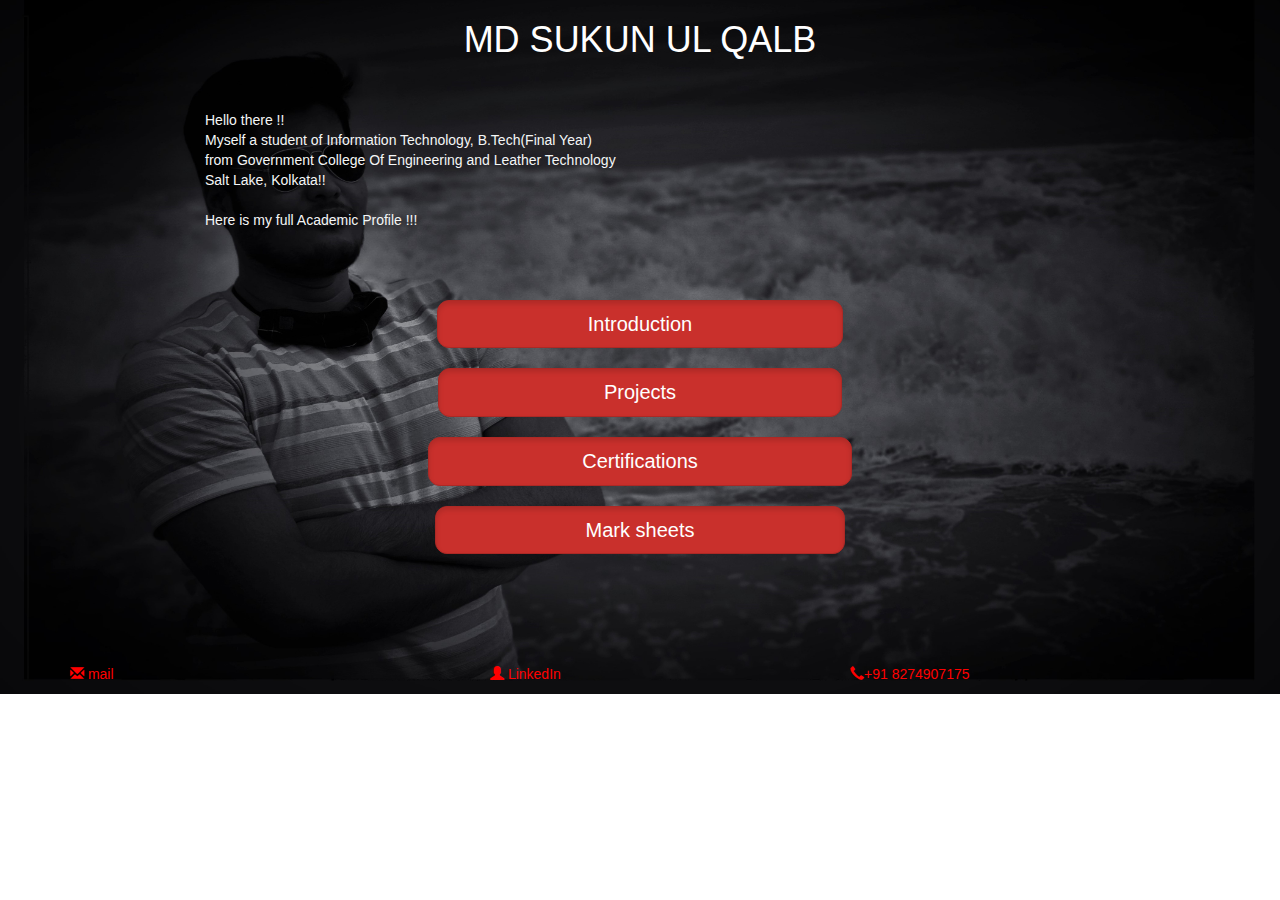
<file: index.html>
<!DOCTYPE html>
<!--
To change this license header, choose License Headers in Project Properties.
To change this template file, choose Tools | Templates
and open the template in the editor.
-->
<html>
    <head>
        <title>Md Sukun</title>
        <link rel="stylesheet" href="https://maxcdn.bootstrapcdn.com/bootstrap/3.3.7/css/bootstrap.min.css">
     
          <script src="https://ajax.googleapis.com/ajax/libs/jquery/1.12.4/jquery.min.js"></script>
          <script src="https://maxcdn.bootstrapcdn.com/bootstrap/3.3.7/js/bootstrap.min.js"></script>
          <link rel="stylesheet" href="https://cdnjs.cloudflare.com/ajax/libs/animate.css/4.1.1/animate.min.css"/>
          <link href ="indexcss.css" rel ="stylesheet" type="text/css"/>
          
        <meta charset="UTF-8">
        <meta name="viewport" content="width=device-width, initial-scale=1.0">
    </head>
    <body>
        <div class ="container">
            <center>
                <h1 class="head">MD SUKUN UL QALB</h1>
            </center>    
            <br><br>
            <div class="row">
                <div class="col-lg-6"><p> Hello there !!<br> Myself a student of Information Technology, B.Tech(Final Year)
                    <br> from Government College Of Engineering and Leather Technology <br> Salt Lake, Kolkata!!<br><br> Here is my full Academic Profile !!!</p>
                </div>
            </div>
            <br><br><br>
            <div class="row">
                <center>
                    <a href="intro.html" class="btn btn-danger btn-lg active" id="btn-one" role="button" aria-pressed="true">Introduction</a>
                </center>
            </div>
            <br>
            <div class="row">
                <center>
                    <a href="projects.html" class="btn btn-danger btn-lg active" id="btn-two" role="button" aria-pressed="true"> Projects </a>
                </center>
            </div>
            <br>
            <div class="row">
                <center>
                    <a href="Certificates/certificates.html" class="btn btn-danger btn-lg active" id="btn-three" role="button" aria-pressed="true">Certifications</a>
                </center>
            </div>
            <br>
            <div class="row">
                <center>
                    <a href="marks.html" class="btn btn-danger btn-lg active" id="btn-four" role="button" aria-pressed="true">Mark sheets</a>
                </center>
            </div>
        </div>
        
        <br><br><br><br><br>
         <footer>
            <div class="container">

                    <div class="row">
                    <div class="col-xs-4">    
                        <a href="mailto:mdsukunulqalb@gmail.com" id="mail"><span class="glyphicon glyphicon-envelope"></span> mail</a>
                    </div>
                    
                    <div class="col-xs-4">
                        <a href="https://www.linkedin.com/in/mdsukun-80826a1b9/" id="linkedin"><span class="glyphicon glyphicon-user"></span> LinkedIn</a>
                    </div>
                    <div class="col-xs-4">
                        <a href="tel:8274907175" id="number"><span class="glyphicon glyphicon-earphone"></span>+91 8274907175</a>
                    </div>    
                
              </div>
            </div>    
        </footer>
        
    </body>
</html>
</file>
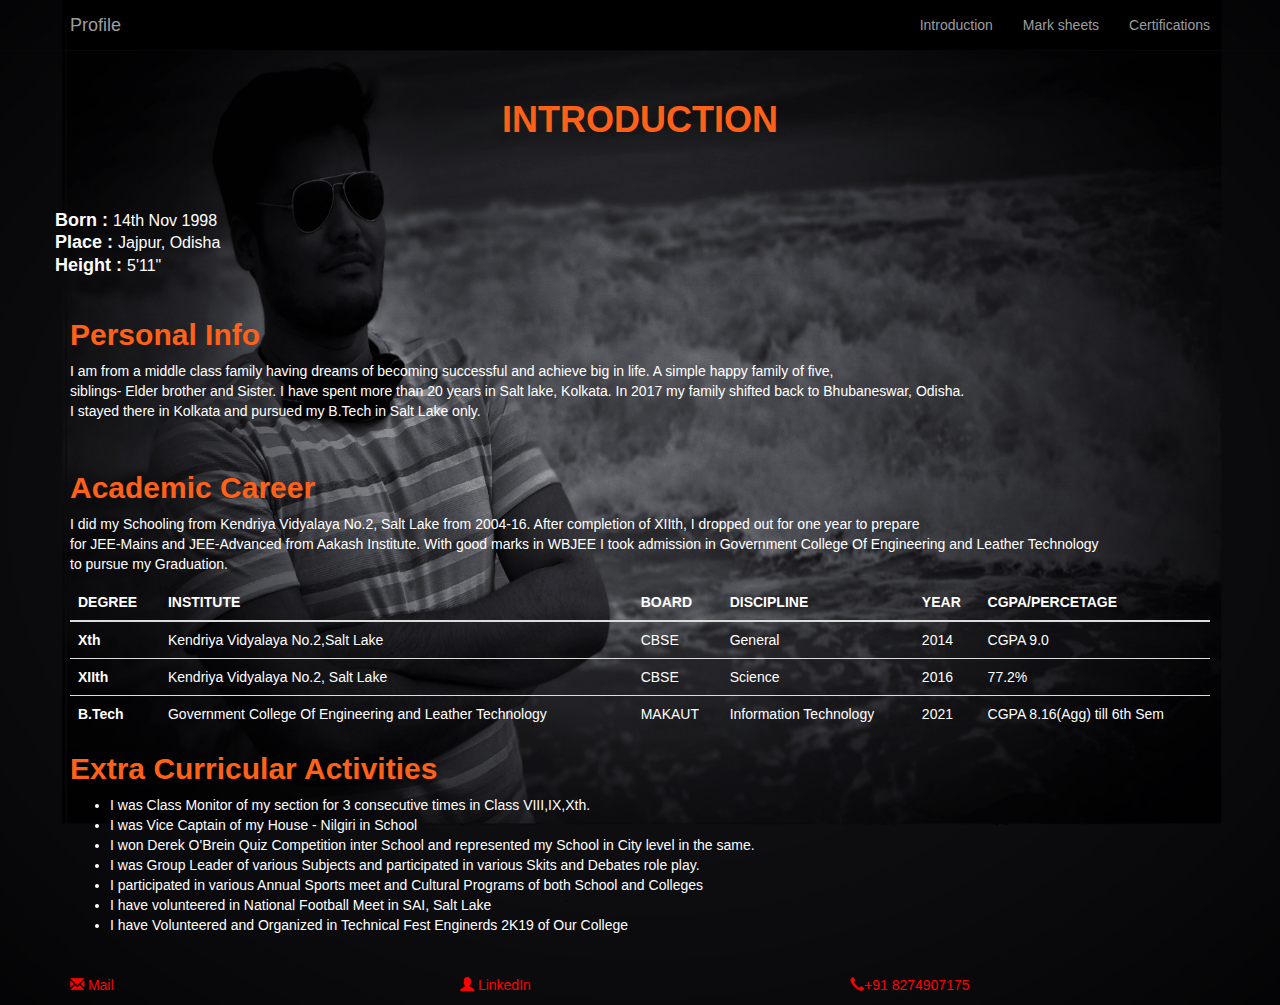
<file: intro.html>
<!DOCTYPE html>
<!--
To change this license header, choose License Headers in Project Properties.
To change this template file, choose Tools | Templates
and open the template in the editor.
-->
<html>
    <head>
        <title>Introduction</title>
        <link rel="stylesheet" href="https://maxcdn.bootstrapcdn.com/bootstrap/3.3.7/css/bootstrap.min.css">
     
          <script src="https://ajax.googleapis.com/ajax/libs/jquery/1.12.4/jquery.min.js"></script>
          <script src="https://maxcdn.bootstrapcdn.com/bootstrap/3.3.7/js/bootstrap.min.js"></script>
          <link rel="stylesheet" href="https://cdnjs.cloudflare.com/ajax/libs/animate.css/4.1.1/animate.min.css"/>
          <link href ="introcss.css" rel ="stylesheet" type="text/css"/>
        <meta charset="UTF-8">
        <meta name="viewport" content="width=device-width, initial-scale=1.0">
    </head>
    <body>
        
                <nav class="navbar navbar-inverse navbar-fixed-top" >
            <div class="container">
                <div class="navbar-header">
                    <button type="button" class="navbar-toggle" data-toggle="collapse"
                        data-target="#myNavbar">
                        <span class="icon-bar"></span>  
                        <span class="icon-bar"></span>
                        <span class="icon-bar"></span>
                    </button>
                    <a href="index.html" class="navbar-brand">Profile</a>
                </div>
                <div class="collapse navbar-collapse" id="myNavbar">
                     <ul class="nav navbar-nav navbar-right">
                        <li><a href="intro.html">Introduction</a></li>
                        <li><a href="marks.html">Mark sheets</a></li>
                        <li><a href="Certificates/certificates.html">Certifications</a></li>
                        </ul>
                    
                </div>
            </div>
        </nav>
        <br><br><br><br>
        <div class="row">
            <center>
                <h1><b>INTRODUCTION</b></h1>
            </center>
        </div>
        <br><br><br>
        <div class="container">
            <div class="row">
                
                <div id="born">
                    <h4><b>Born : </b></h4><p id="fonts">14th Nov 1998</p>
                </div>
                <div id="born">
                    <h4><b>Place : </b></h4><p id="fonts">Jajpur, Odisha</p>
                </div>
                <div id="born">
                    <h4><b>Height : </b></h4><p id="fonts"> 5'11"</p>
                </div>
                
            </div>
            <br>
            <div id="intro">
                <h2><b>Personal Info</b></h2>
                <p>I am from a middle class family having dreams of becoming successful and achieve big in life. A simple happy family of five,<br>
                    siblings- Elder brother and Sister. I have spent more than 20 years in Salt lake, Kolkata. In 2017 my family shifted back to Bhubaneswar, Odisha.<br>
                    I stayed there in Kolkata and pursued my B.Tech in Salt Lake only.</p>
            </div>
            <br>
            <div id="intro">
                <h2><b>Academic Career</b></h2>
                <p>I did my Schooling from Kendriya Vidyalaya No.2, Salt Lake from 2004-16. After completion of XIIth, I dropped out for one year to prepare <br>
                    for JEE-Mains and JEE-Advanced from Aakash Institute. With good marks in WBJEE I took admission in Government College Of Engineering and Leather Technology<br>
                    to pursue my Graduation.</p>
                
                <table class="table table-dark">
                    <thead>
                        <tr>
                            <th scope="col">DEGREE</th>
                            <th scope="col">INSTITUTE</th>
                            <th scope="col">BOARD</th>
                            <th scope="col">DISCIPLINE</th>
                            <th scope="col">YEAR</th>
                            <th scope="col">CGPA/PERCETAGE</th>
                        </tr>
                    </thead>
                    <tbody>
                        <tr>
                            <th scope="row">Xth</th>
                            <td>Kendriya Vidyalaya No.2,Salt Lake</td>
                            <td>CBSE</td>
                            <td>General</td>
                            <td>2014</td>
                            <td>CGPA 9.0</td>
                        </tr>
                        <tr>
                            <th scope="row">XIIth</th>
                            <td>Kendriya Vidyalaya No.2, Salt Lake</td>
                            <td>CBSE</td>
                            <td>Science</td>
                            <td>2016</td>
                            <td>77.2%</td>
                        </tr>
                        <tr>
                            <th scope="row">B.Tech</th>
                            <td>Government College Of Engineering and Leather Technology</td>
                            <td>MAKAUT</td>
                            <td>Information Technology</td>
                            <td>2021</td>
                            <td>CGPA 8.16(Agg) till 6th Sem</td>
                        </tr>
                    </tbody>
                </table>
                
                <h2><b>Extra Curricular Activities</b></h2>
                <ul>
                    <li>I was Class Monitor of my section for 3 consecutive times in Class VIII,IX,Xth.</li>
                    <li>I was Vice Captain of my House - Nilgiri in School</li>
                    <li>I won Derek O'Brein Quiz Competition inter School and represented my School in City level in the same.</li>
                    <li>I was Group Leader of various Subjects and participated in various Skits and Debates role play.</li>
                    <li>I participated in various Annual Sports meet and Cultural Programs of both School and Colleges</li>
                    <li>I have volunteered in National Football Meet in SAI, Salt Lake</li>
                    <li>I have Volunteered and Organized in Technical Fest Enginerds 2K19 of Our College</li>
                </ul>


            </div>
        </div>   
        <br>
         <footer>
             
            <div class="container">

                    <div class="row">
                    <div class="col-xs-4">    
                        <a href="mailto:mdsukunulqalb@gmail.com" id="mail"><span class="glyphicon glyphicon-envelope"></span> Mail</a>
                    </div>
                    <div class="col-xs-4">
                        <a href="https://www.linkedin.com/in/mdsukun-80826a1b9/" id="linkedin"><span class="glyphicon glyphicon-user"></span> LinkedIn</a>
                    </div>
                    <div class="col-xs-4">
                        <a href="tel:8274907175" id="number"><span class="glyphicon glyphicon-earphone"></span>+91 8274907175</a>
                    </div>    
                
              </div>
            </div>    
        </footer>
    </body>
</html>
</file>
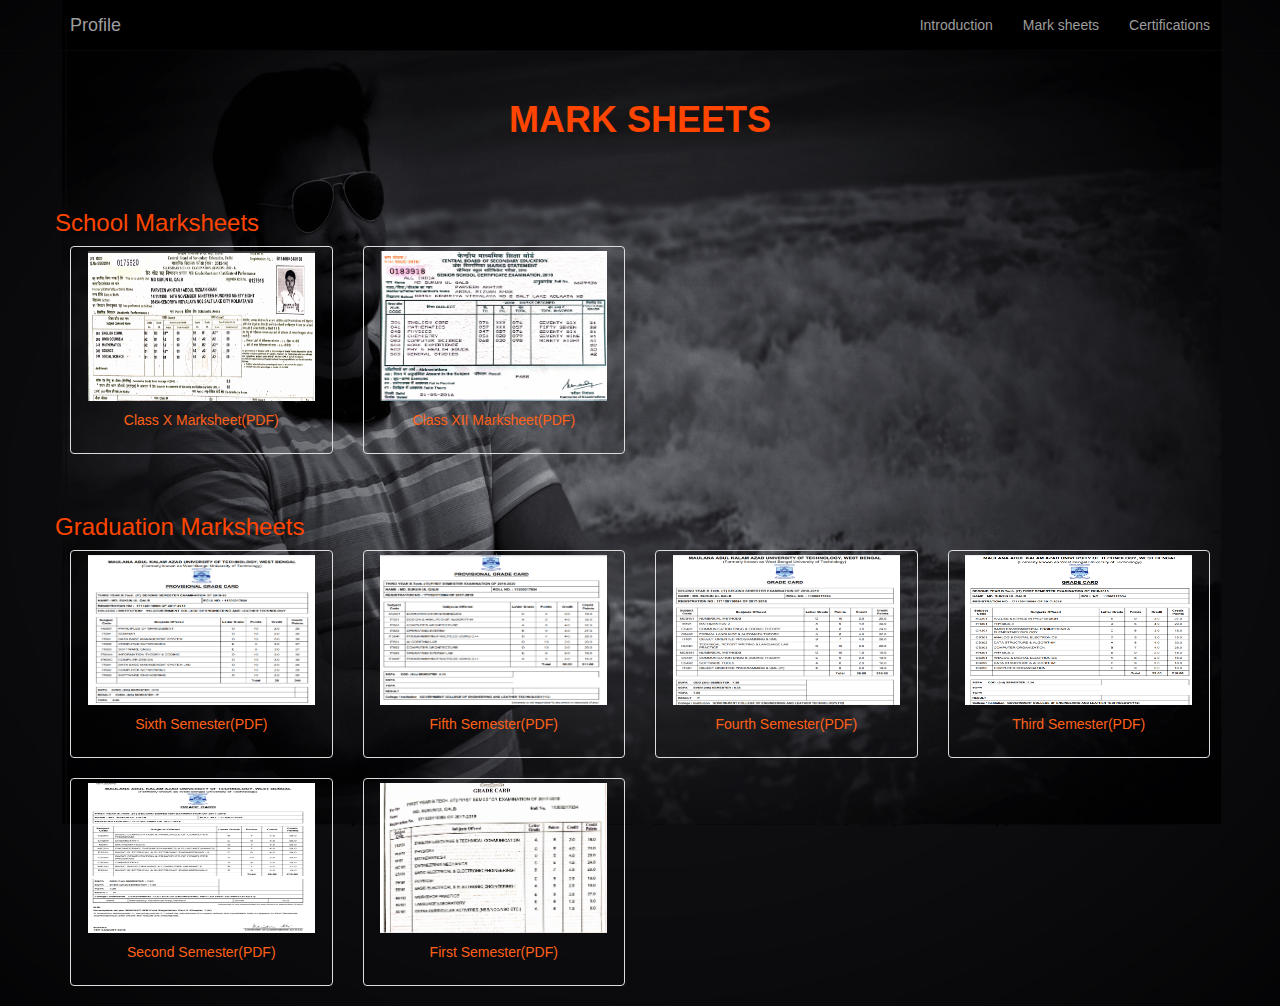
<file: marks.html>
<html>
    <head>
        <title>Marksheet</title>
        <link rel="stylesheet" href="https://maxcdn.bootstrapcdn.com/bootstrap/3.3.7/css/bootstrap.min.css">
     
          <script src="https://ajax.googleapis.com/ajax/libs/jquery/1.12.4/jquery.min.js"></script>
          <script src="https://maxcdn.bootstrapcdn.com/bootstrap/3.3.7/js/bootstrap.min.js"></script>
          <link rel="stylesheet" href="https://cdnjs.cloudflare.com/ajax/libs/animate.css/4.1.1/animate.min.css"/>
          <link href ="markscss.css" rel ="stylesheet" type="text/css"/>
        <meta charset="UTF-8">
        <meta name="viewport" content="width=device-width, initial-scale=1.0">
    </head>
    <body>
         <nav class="navbar navbar-inverse navbar-fixed-top" >
            <div class="container">
                <div class="navbar-header">
                    <button type="button" class="navbar-toggle" data-toggle="collapse"
                        data-target="#myNavbar">
                        <span class="icon-bar"></span>  
                        <span class="icon-bar"></span>
                        <span class="icon-bar"></span>
                    </button>
                    <a href="index.html" class="navbar-brand">Profile</a>
                </div>
                <div class="collapse navbar-collapse" id="myNavbar">
                     <ul class="nav navbar-nav navbar-right">
                        <li><a href="intro.html">Introduction</a></li>
                        <li><a href="marks.html">Mark sheets</a></li>
                        <li><a href="Certificates/certificates.html">Certifications</a></li>
                        </ul>
                    
                </div>
            </div>
        </nav>
        <br><br><br><br>
        <div class="container">
            <center><h1><b>MARK SHEETS</b></h1></center>
            <br><br>
            <div class="row">
                <div id="head">
                    <h3>School Marksheets</h3>
                </div>
                
                <div class="col-md-3 col-sm-3 home-feature">
                    <div class="thumbnail">
                        <a href="Marksheets/10th marksheet.pdf" target="_blank"><img src="Marksheets/10th.png" id="image1" alt="Class X"></a>
                        <div class="caption">
                            <center>
                            <p><a href="Marksheets/10th marksheet.pdf" target="_blank">Class X Marksheet(PDF)</a></p>
                            </center>
                        </div>
                    </div>
                </div>
                <div class="col-md-3 col-sm-3 home-feature">
                    <div class="thumbnail">
                        <a href="Marksheets/12 marks.pdf" target="_blank"><img src="Marksheets/12th.png" id="image1" alt="Class XII"></a>
                        <div class="caption">
                            <center>
                            <p><a href="Marksheets/12 marks.pdf" target="_blank">Class XII Marksheet(PDF)</a></p>
                            </center>
                        </div>
                    </div>
                </div>
            </div>
            <br>
            <div class="row">
                <div id="head">
                    <h3>Graduation Marksheets</h3>
                </div>
                
                <div class="col-md-3 col-sm-3 home-feature">
                    <div class="thumbnail">
                        <a href="Marksheets/sem6.pdf" target="_blank"><img src="Marksheets/6sem.png" id="image1" alt="Sixth Sem"></a>
                        <div class="caption">
                            <center>
                            <p><a href="Marksheets/sem6.pdf" target="_blank">Sixth Semester(PDF)</a></p>
                            </center>
                        </div>
                    </div>
                </div>
                <div class="col-md-3 col-sm-3 home-feature">
                    <div class="thumbnail">
                        <a href="Marksheets/sem5.pdf" target="_blank"><img src="Marksheets/5sem.png" id="image1" alt="Fifth Sem"></a>
                        <div class="caption">
                            <center>
                            <p><a href="Marksheets/sem5.pdf" target="_blank">Fifth Semester(PDF)</a></p>
                            </center>
                        </div>
                    </div>
                </div>
                <div class="col-md-3 col-sm-3 home-feature">
                    <div class="thumbnail">
                        <a href="Marksheets/sem4.pdf" target="_blank"><img src="Marksheets/4sem.png" id="image1" alt="Fourth Sem"></a>
                        <div class="caption">
                            <center>
                            <p><a href="Marksheets/sem4.pdf" target="_blank">Fourth Semester(PDF)</a></p>
                            </center>
                        </div>
                    </div>
                </div>
                <div class="col-md-3 col-sm-3 home-feature">
                    <div class="thumbnail">
                        <a href="Marksheets/sem3.pdf" target="_blank"><img src="Marksheets/3sem.png" id="image1" alt="Third Sem"></a>
                        <div class="caption">
                            <center>
                            <p><a href="Marksheets/sem3.pdf" target="_blank">Third Semester(PDF)</a></p>
                            </center>
                        </div>
                    </div>
                </div>
            </div>
            <div class="row">
                <div class="col-md-3 col-sm-3 home-feature">
                    <div class="thumbnail">
                        <a href="Marksheets/sem2.pdf" target="_blank"><img src="Marksheets/sem2.png" id="image1" alt="Second Sem"></a>
                        <div class="caption">
                            <center>
                            <p><a href="Marksheets/sem2.pdf" target="_blank">Second Semester(PDF)</a></p>
                            </center>
                        </div>
                    </div>
                </div>
                <div class="col-md-3 col-sm-3 home-feature">
                    <div class="thumbnail">
                        <a href="Marksheets/sem1.pdf" target="_blank"><img src="Marksheets/1sem.png" id="image1" alt="First Sem"></a>
                        <div class="caption">
                            <center>
                            <p><a href="Marksheets/sem1.pdf" target="_blank">First Semester(PDF)</a></p>
                            </center>
                        </div>
                    </div>
                </div>
                
            </div>
            
        </div>
    </body>
</html>
</file>
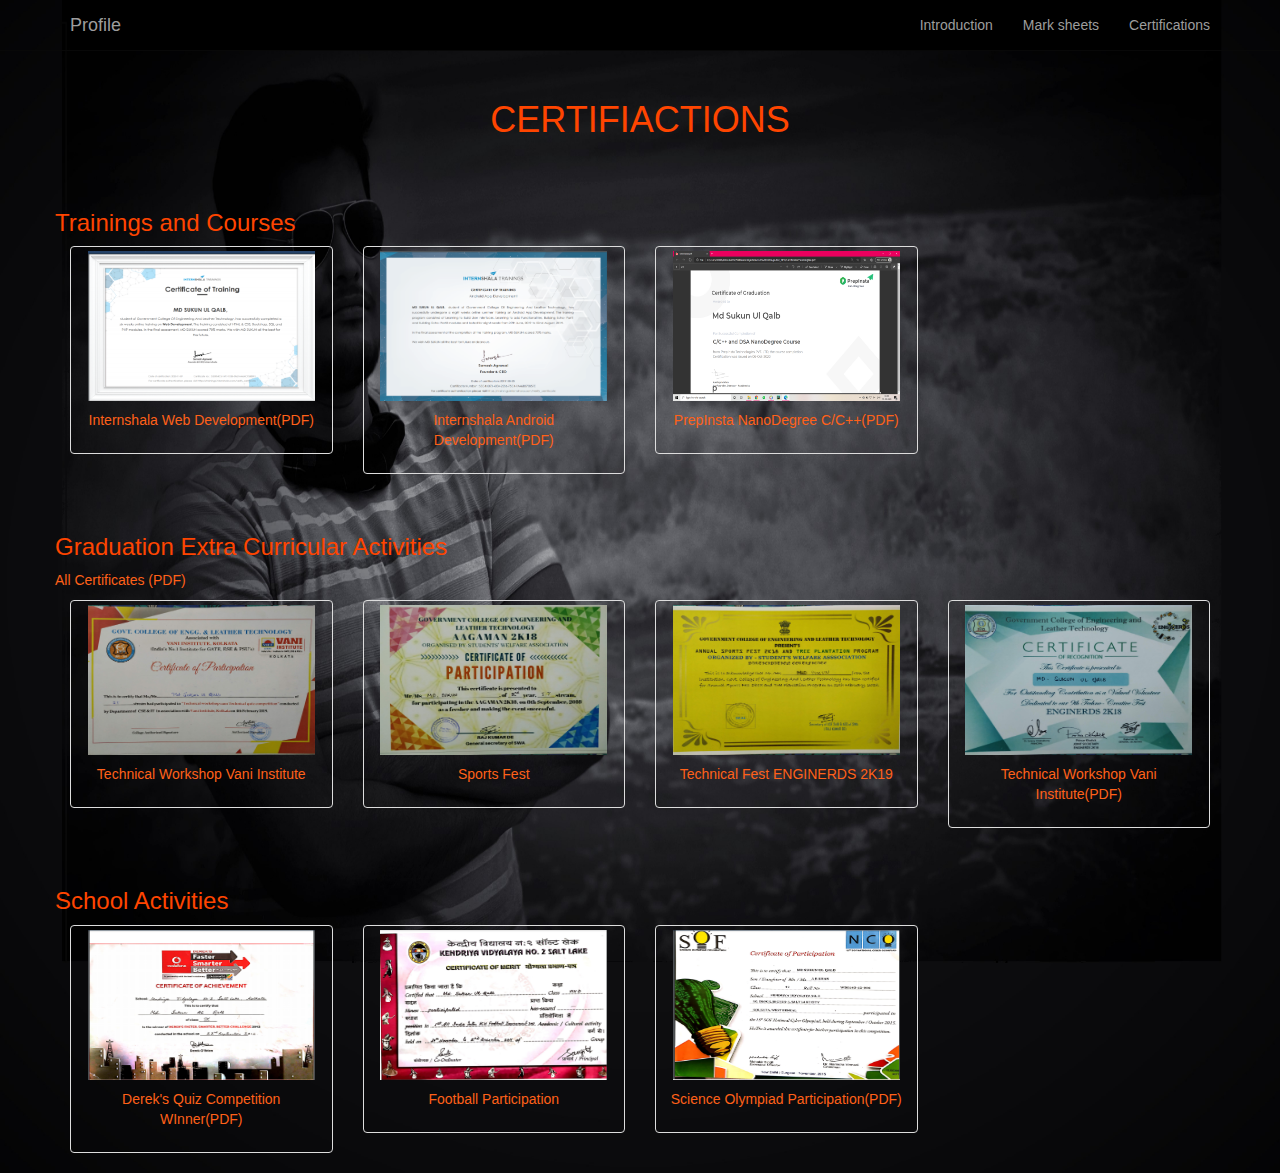
<file: Certificates/certificates.html>
<!DOCTYPE html>
<!--
To change this license header, choose License Headers in Project Properties.
To change this template file, choose Tools | Templates
and open the template in the editor.
-->
<html>
    <head>
        <title>Certificates</title>
        <link rel="stylesheet" href="https://maxcdn.bootstrapcdn.com/bootstrap/3.3.7/css/bootstrap.min.css">
     
          <script src="https://ajax.googleapis.com/ajax/libs/jquery/1.12.4/jquery.min.js"></script>
          <script src="https://maxcdn.bootstrapcdn.com/bootstrap/3.3.7/js/bootstrap.min.js"></script>
          <link rel="stylesheet" href="https://cdnjs.cloudflare.com/ajax/libs/animate.css/4.1.1/animate.min.css"/>
          <link href ="certifcss.css" rel ="stylesheet" type="text/css"/>
        <meta charset="UTF-8">
        <meta name="viewport" content="width=device-width, initial-scale=1.0">
    </head>
    <body>
         <nav class="navbar navbar-inverse navbar-fixed-top" >
            <div class="container">
                <div class="navbar-header">
                    <button type="button" class="navbar-toggle" data-toggle="collapse"
                        data-target="#myNavbar">
                        <span class="icon-bar"></span>  
                        <span class="icon-bar"></span>
                        <span class="icon-bar"></span>
                    </button>
                    <a href="../index.html" class="navbar-brand">Profile</a>
                </div>
                <div class="collapse navbar-collapse" id="myNavbar">
                     <ul class="nav navbar-nav navbar-right">
                        <li><a href="../intro.html">Introduction</a></li>
                        <li><a href="../marks.html">Mark sheets</a></li>
                        <li><a href="../Certificates/certificates.html">Certifications</a></li>
                        </ul>
                    
                </div>
            </div>
        </nav>
        <br><br><br><br>
        <div class="container">
            <center><h1>CERTIFIACTIONS</h1></center>
            <br><br>
            <div class="row">
                <div id="head">
                    <h3>Trainings and Courses</h3>
                </div>
                
                <div class="col-md-3 col-sm-3 home-feature">
                    <div class="thumbnail">
                        <a href="web.pdf" target="_blank"><img src="web.png" id="image1" alt="Web Dev"></a>
                        <div class="caption">
                            <center>
                            <p><a href="web.pdf" target="_blank">Internshala Web Development(PDF)</a></p>
                            </center>
                        </div>
                    </div>
                </div>
                <div class="col-md-3 col-sm-3 home-feature">
                    <div class="thumbnail">
                        <a href="android.pdf" target="_blank"><img src="android.png" id="image1" alt="Android Dev"></a>
                        <div class="caption">
                            <center>
                            <p><a href="android.pdf" target="_blank">Internshala Android Development(PDF)</a></p>
                            </center>
                        </div>
                    </div>
                </div>
                <div class="col-md-3 col-sm-3 home-feature">
                    <div class="thumbnail">
                        <a href="nanodegree.pdf" target="_blank"><img src="nano.png" id="image1" alt="c/c++ course"></a>
                        <div class="caption">
                            <center>
                            <p><a href="nanodegree.pdf" target="_blank">PrepInsta NanoDegree C/C++(PDF)</a></p>
                            </center>
                        </div>
                    </div>
                </div>
            </div>
            <br>
            <div class="row">
                <div id="head">
                    <h3>Graduation Extra Curricular Activities</h3>
                    <p><a href="cc.pdf" target="_blank">All Certificates (PDF)</a></p>
                </div>
                
                <div class="col-md-3 col-sm-3 home-feature">
                    <div class="thumbnail">
                        <a href="cc.pdf" target="_blank"><img src="col1.jpg" id="image1" alt="Enginerds"></a>
                        <div class="caption">
                            <center>
                            <p><a href="cc" target="_blank">Technical Workshop Vani Institute</a></p>
                            </center>
                        </div>
                    </div>
                </div>
                <div class="col-md-3 col-sm-3 home-feature">
                    <div class="thumbnail">
                        <a href="cc.pdf" target="_blank"><img src="col10.jpg" id="image1" alt="Enginerds"></a>
                        <div class="caption">
                            <center>
                            <p><a href="cc.pdf" target="_blank">Sports Fest</a></p>
                            </center>
                        </div>
                    </div>
                </div>
                <div class="col-md-3 col-sm-3 home-feature">
                    <div class="thumbnail">
                        <a href="cc.pdf" target="_blank"><img src="col5.jpg" id="image1" alt="Enginerds"></a>
                        <div class="caption">
                            <center>
                            <p><a href="cc.pdf" target="_blank">Technical Fest ENGINERDS 2K19</a></p>
                            </center>
                        </div>
                    </div>
                </div>
                <div class="col-md-3 col-sm-3 home-feature">
                    <div class="thumbnail">
                        <a href="cc.pdf" target="_blank"><img src="col9.jpg" id="image1" alt="Enginerds"></a>
                        <div class="caption">
                            <center>
                            <p><a href="cc.pdf" target="_blank">Technical Workshop Vani Institute(PDF)</a></p>
                            </center>
                        </div>
                    </div>
                </div>
                
            </div>
            <br>
            <div class="row">
                <div id="head">
                    <h3>School Activities</h3>
                </div>
                <div class="col-md-3 col-sm-3 home-feature">
                    <div class="thumbnail">
                        <a href="Quiz derek.pdf" target="_blank"><img src="derek.png" id="image1" alt="Quiz Competition"></a>
                        <div class="caption">
                            <center>
                            <p><a href="Quiz derek.pdf" target="_blank">Derek's Quiz Competition WInner(PDF)</a></p>
                            </center>
                        </div>
                    </div>
                </div>
                <div class="col-md-3 col-sm-3 home-feature">
                    <div class="thumbnail">
                        <a href="football school.pdf" target="_blank"><img src="footpic.png" id="image1" alt="Quiz Competition"></a>
                        <div class="caption">
                            <center>
                            <p><a href="football school.pdf" target="_blank">Football Participation</a></p>
                            </center>
                        </div>
                    </div>
                </div>
                <div class="col-md-3 col-sm-3 home-feature">
                    <div class="thumbnail">
                        <a href="Science olymp.pdf" target="_blank"><img src="sof.png" id="image1" alt="Olympiad"></a>
                        <div class="caption">
                            <center>
                            <p><a href="Science olymp.pdf" target="_blank">Science Olympiad Participation(PDF)</a></p>
                            </center>
                        </div>
                    </div>
                </div>
                
            </div>
        </div>
          
    </body>
</html>
</file>
<file: indexcss.css>
body,html {
    
    background-image: url('sukback2.jpg');
    background-size: 100% 100%;
    
    background-position: center;
    max-width: 100%;  
    background-repeat: no-repeat;
}
.head{
    color : #ffffff;
}
.col-lg-6 {
    color : #F4F6F6;
    padding-left: 150px;
}
.btn-group-lg>.btn, .btn-lg {
   
    font-size: 20px;
    line-height: 1.3333333;
    border-radius: 12px;
}
.btn-primary.active, .btn-primary:active, .open>.dropdown-toggle.btn-primary {
    color: #D5DBDB ; 
    background-color: #3498DB ;
    border-color: #204d74;
}
#btn-one {
    padding: 10px 150px;
}
#btn-two{
    padding: 10px 165px;
}
#btn-three{
    padding: 10px 153px;
}
#btn-four{
    padding: 10px 150px;
}
.glyphicon {
    color: red;
}
#mail,#github,#number,#linkedin{
    color:red;
}
footer {
    padding: 10px 0;
    backface-visibility: visible;
    color:#FFE6E6;
    bottom: 0;
    width: 100%;
}
#linkedin {
    padding-left: 30px;
}
</file>
<file: introcss.css>
body,html {
   
    background-image: url('sukback1.jpg');
    background-size: 100% 100%;
    
    background-position: center;
    width: 100%;  
}
.glyphicon {
    color: red;
}
#mail,#github,#number,#linkedin{
    color:red;
}
footer {
    padding: 10px 0;
    backface-visibility: visible;
    color:#FFE6E6;
    bottom: 0;
    width: 100%;
}
 /*#nav{
  position: absolute;
  margin: 20px;
  width: auto;
}


.topnav {
  overflow: hidden;
  background-color: transparent;
  display: inline;
}

.topnav a {
  float: left;
  color: #f2f2f2;
  text-align: center;
  padding: 14px 16px;
  text-decoration: none;
  font-size: 17px;
}

.topnav a:hover {
  background-color: #ddd;
  color: black;
}*/
 .navbar{
     background: transparent;
     color: white;
 }
 #myNavbar{
     background-color: black;
 }

h1,h2{
   color: #FF6119; 
}

#born h4,#born p{
    display: inline;
    color: #ffffff;
}
p{
    color : #ffffff;
}
#fonts{
    font-size: 16px;
}
table{
    color: #ffffff;
}
ul{
    color: #ffffff;
}
</file>
<file: markscss.css>
body, html {
    background-image: url(sukback1.jpg);
    background-size: 100% 100%;
    
    width: 100%;
    background-position: center;
    max-width: 100%;
    background-repeat: no-repeat;
}
.glyphicon {
    color: red;
}
#mail,#github,#number,#linkedin{
    color:red;
}
footer {
    padding: 10px 0;
    backface-visibility: visible;
    color:#FFE6E6;
    bottom: 0;
    width: 100%;
}
.navbar{
    background: transparent;
}
#myNavbar{
    background-color: black;
}
.h1, h1 {
    font-size: 36px;
    color: orangered;
}
#head{
    color: orangered;
}
.thumbnail{
    background-color: transparent;
}
#image1,#image2,#image3,#image4,#image5,#image6,#image7,#image8,#image9,#image10,#image11,#image12{
    width: 90%;
    display: block;
    height : 150px;
}
img{width: 90%;
    display: block;
    height : 150px;
    background-color: transparent;
}
a:link {
  color: #FF6119;
  background-color: transparent;
  text-decoration: none;
}

a:visited {
  color: red;
  background-color: transparent;
  text-decoration: none;
}

a:hover {
  color: white;
  background-color: transparent;
  text-decoration: underline;
}

a:active {
  color: #FF6119;
  background-color: transparent;
  text-decoration: underline;
}
</file>
<file: Certificates/certifcss.css>
body, html {
    background-image: url(sukback1.jpg);
    background-size: 100% 100%;
    
    width: 100%;
    background-position: center;
    max-width: 100%;
    background-repeat: no-repeat;
}
.glyphicon {
    color: red;
}
#mail,#github,#number,#linkedin{
    color:red;
}
footer {
    padding: 10px 0;
    backface-visibility: visible;
    color:#FFE6E6;
    bottom: 0;
    width: 100%;
}
 .navbar{
     background: transparent;
     color: white;
 }
 #myNavbar{
     background-color: black;
 }
.btn{
    background-color: transparent;
}
.h1, h1 {
    font-size: 36px;
    color: orangered;
}
#head{
    color: orangered;
}
.thumbnail{
    background-color: transparent;
}
#image1,#image2,#image3,#image4,#image5,#image6,#image7,#image8,#image9,#image10,#image11,#image12{
    width: 90%;
    display: block;
    height : 150px;
}
img{width: 90%;
    display: block;
    height : 150px;
    background-color: transparent;
}
a:link {
  color: #FF6119;
  background-color: transparent;
  text-decoration: none;
}

a:visited {
  color: red;
  background-color: transparent;
  text-decoration: none;
}

a:hover {
  color: white;
  background-color: transparent;
  text-decoration: underline;
}

a:active {
  color: #FF6119;
  background-color: transparent;
  text-decoration: underline;
}
</file>
